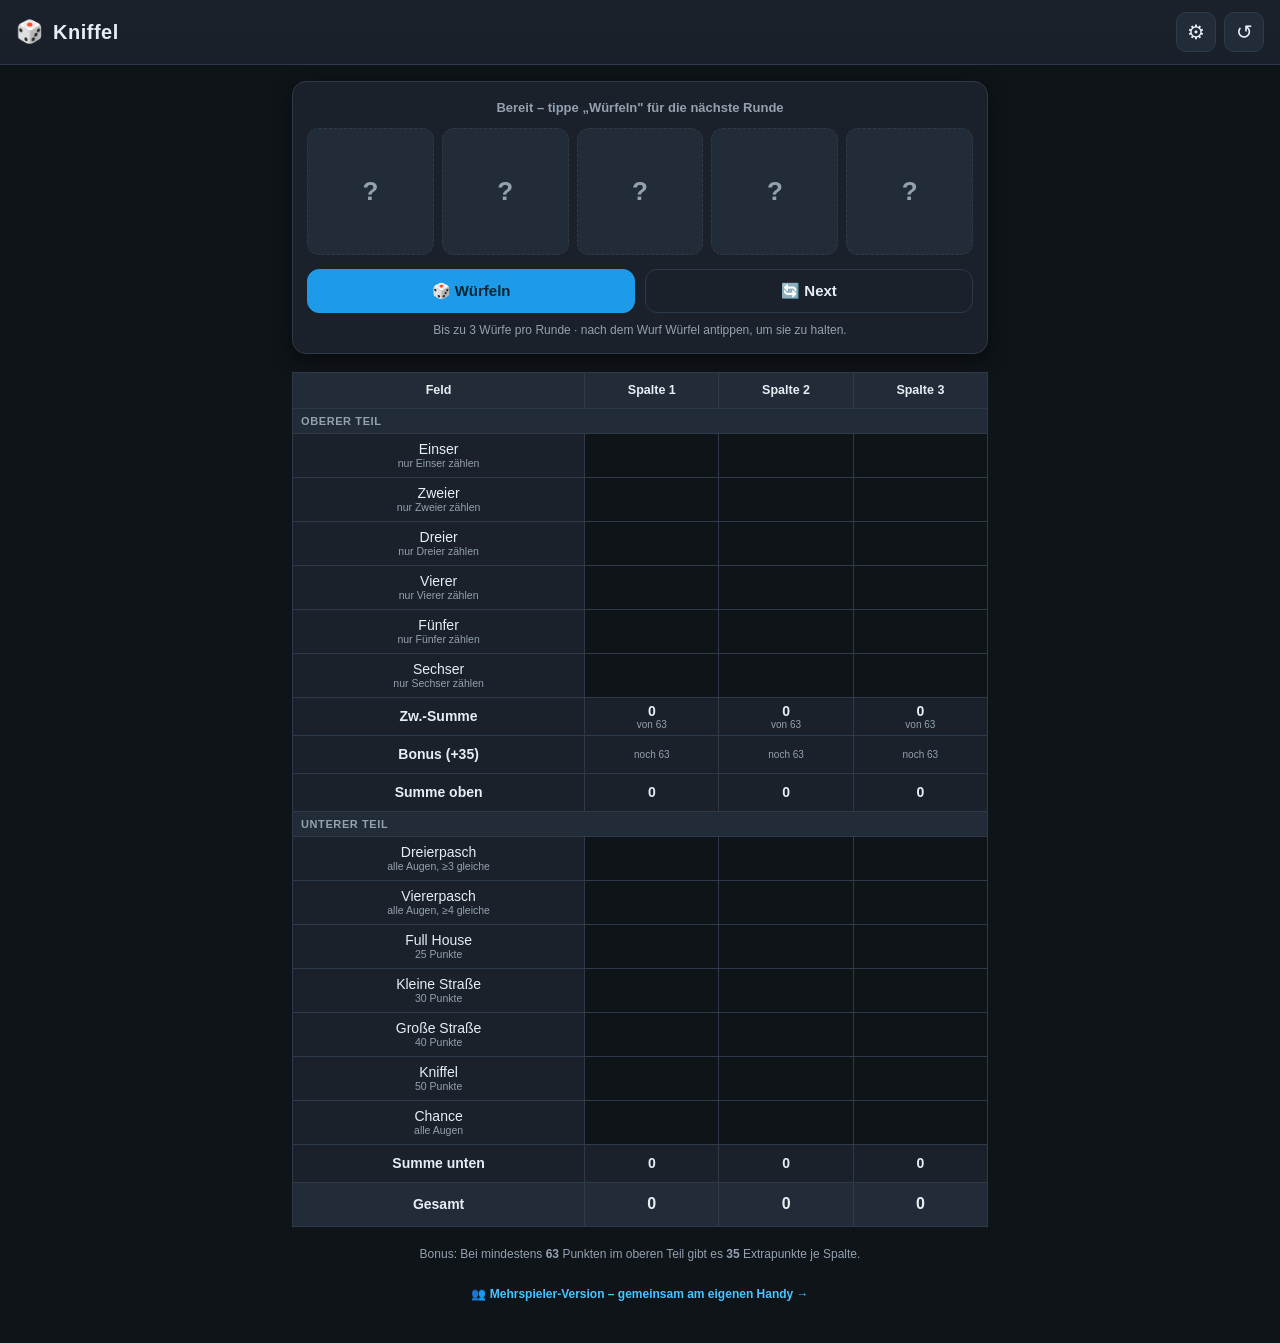
<file: index.html>
<!DOCTYPE html>
<html lang="de">
<head>
  <meta charset="UTF-8" />
  <meta name="viewport" content="width=device-width, initial-scale=1.0, viewport-fit=cover, maximum-scale=1.0, user-scalable=no" />
  <meta name="theme-color" content="#0f1419" />
  <meta name="description" content="Mobiler Kniffel-Spielbogen mit drei Spalten." />
  <title>Kniffel · Spielbogen</title>
  <link rel="manifest" href="manifest.webmanifest" />
  <link rel="icon" href="icon.svg" type="image/svg+xml" />
  <link rel="apple-touch-icon" href="icon.svg" />
  <meta name="apple-mobile-web-app-capable" content="yes" />
  <meta name="apple-mobile-web-app-status-bar-style" content="black-translucent" />
  <link rel="stylesheet" href="styles.css" />
</head>
<body>
  <header class="app-header">
    <div class="app-header__title">
      <span class="app-header__dice">🎲</span>
      <h1>Kniffel</h1>
    </div>
    <div class="app-header__actions">
      <button id="settingsBtn" class="icon-btn" type="button" title="Einstellungen" aria-label="Einstellungen">⚙</button>
      <button id="resetBtn" class="icon-btn" type="button" title="Neues Spiel" aria-label="Neues Spiel">↺</button>
    </div>
  </header>

  <main class="app-main">
    <!-- Würfelbereich -->
    <section class="dice-panel" aria-label="Würfel">
      <div class="round-info">
        <span id="rollStatus">Bereit – tippe „Würfeln" für die nächste Runde</span>
      </div>
      <div class="dice-row" id="diceRow"></div>
      <div class="dice-actions">
        <button id="rollBtn" class="btn btn--accent" type="button">🎲 Würfeln</button>
        <button id="nextRoundBtn" class="btn btn--ghost" type="button">🔄 Next</button>
      </div>
      <p class="dice-hint" id="diceHint">Bis zu 3 Würfe pro Runde · nach dem Wurf Würfel antippen, um sie zu halten.</p>
    </section>

    <!-- Spielbogen -->
    <section class="sheet" aria-label="Spielbogen">
      <table class="sheet-table" id="sheetTable"></table>
    </section>

    <p class="footer-note">
      Bonus: Bei mindestens <strong>63</strong> Punkten im oberen Teil gibt es <strong>35</strong> Extrapunkte je Spalte.
    </p>
    <p class="footer-note">
      <a class="mode-link" href="multiplayer/index.html">👥 Mehrspieler-Version – gemeinsam am eigenen Handy →</a>
    </p>
  </main>

  <!-- Eingabe-Dialog für eine Zelle -->
  <div class="modal" id="cellModal" hidden>
    <div class="modal__backdrop" id="modalBackdrop"></div>
    <div class="modal__sheet" role="dialog" aria-modal="true" aria-labelledby="modalTitle">
      <h3 class="modal__title" id="modalTitle">Eintragen</h3>
      <p class="modal__sub" id="modalSub"></p>
      <div class="modal__picker" id="modalPicker"></div>
      <div class="modal__actions" id="modalActions"></div>
      <div class="modal__manual">
        <input type="number" inputmode="numeric" id="manualInput" placeholder="Eigener Wert" min="0" max="375" />
        <button class="btn btn--accent" id="manualOk" type="button">OK</button>
      </div>
      <button class="btn btn--ghost modal__cancel" id="modalCancel" type="button">Abbrechen</button>
    </div>
  </div>

  <!-- Einstellungen -->
  <div class="modal" id="settingsModal" hidden>
    <div class="modal__backdrop" id="settingsBackdrop"></div>
    <div class="modal__sheet" role="dialog" aria-modal="true" aria-labelledby="settingsTitle">
      <h3 class="modal__title" id="settingsTitle">Einstellungen</h3>
      <label class="switch-row" for="manualToggle">
        <span class="switch-row__text">
          <strong>Manueller Modus</strong>
          <small>Eigene Würfel: Werte direkt in den Zellen eintragen, ohne digitalen Würfelbereich.</small>
        </span>
        <span class="switch">
          <input type="checkbox" id="manualToggle" />
          <span class="switch__slider"></span>
        </span>
      </label>
      <button class="btn btn--accent modal__cancel" id="settingsClose" type="button">Fertig</button>
    </div>
  </div>

  <script src="app.js"></script>
</body>
</html>
</file>
<file: styles.css>
:root {
  --bg: #0f1419;
  --bg-elev: #1a212b;
  --bg-elev-2: #222c39;
  --line: #2e3a48;
  --text: #e7edf3;
  --text-dim: #93a1b0;
  --accent: #4cc2ff;
  --accent-strong: #1e9be8;
  --good: #58d68d;
  --bad: #ff6b6b;
  --warn: #f6c453;
  --ghost: #5a6b7d;
  --radius: 14px;
  --shadow: 0 6px 20px rgba(0, 0, 0, 0.45);
}

* { box-sizing: border-box; -webkit-tap-highlight-color: transparent; }

html, body {
  margin: 0;
  padding: 0;
  background: var(--bg);
  color: var(--text);
  font-family: -apple-system, BlinkMacSystemFont, "Segoe UI", Roboto, "Helvetica Neue", Arial, sans-serif;
  font-size: 16px;
  -webkit-font-smoothing: antialiased;
}

body {
  min-height: 100vh;
  padding-bottom: env(safe-area-inset-bottom);
}

/* ---------- Header ---------- */
.app-header {
  position: sticky;
  top: 0;
  z-index: 20;
  display: flex;
  align-items: center;
  justify-content: space-between;
  padding: calc(env(safe-area-inset-top) + 12px) 16px 12px;
  background: linear-gradient(180deg, var(--bg-elev) 0%, rgba(26, 33, 43, 0.96) 100%);
  border-bottom: 1px solid var(--line);
  backdrop-filter: blur(6px);
}
.app-header__title { display: flex; align-items: center; gap: 10px; }
.app-header__dice { font-size: 22px; }
.app-header h1 { margin: 0; font-size: 20px; font-weight: 700; letter-spacing: 0.5px; }

.icon-btn {
  background: var(--bg-elev-2);
  color: var(--text);
  border: 1px solid var(--line);
  border-radius: 10px;
  width: 40px;
  height: 40px;
  font-size: 20px;
  cursor: pointer;
}
.icon-btn:active { background: var(--line); }

.app-main { padding: 16px 12px 40px; max-width: 720px; margin: 0 auto; }

/* ---------- Würfel ---------- */
.dice-panel {
  background: var(--bg-elev);
  border: 1px solid var(--line);
  border-radius: var(--radius);
  padding: 16px 14px;
  box-shadow: var(--shadow);
}
.dice-row {
  display: grid;
  grid-template-columns: repeat(5, 1fr);
  gap: 8px;
  margin-bottom: 14px;
}
.die {
  position: relative;
  aspect-ratio: 1 / 1;
  background: var(--bg-elev-2);
  border: 1px solid var(--line);
  border-radius: 12px;
  display: grid;
  grid-template-columns: repeat(3, 1fr);
  grid-template-rows: repeat(3, 1fr);
  padding: 14%;
  cursor: pointer;
  transition: transform 0.08s ease, border-color 0.15s ease;
  user-select: none;
}
.die:active { transform: scale(0.94); }
/* Platzhalter vor dem ersten Wurf */
.die--empty {
  display: flex;
  align-items: center;
  justify-content: center;
  padding: 0;
  color: var(--text-dim);
  font-size: 26px;
  font-weight: 700;
  border-style: dashed;
}
/* Gehaltener Würfel */
.die.held {
  border-color: var(--good);
  box-shadow: inset 0 0 0 2px var(--good);
  background: rgba(88, 214, 141, 0.12);
}
.die.is-rolling { animation: shake 0.4s ease; }
@keyframes shake {
  0%, 100% { transform: rotate(0); }
  25% { transform: rotate(-9deg) scale(1.05); }
  75% { transform: rotate(9deg) scale(1.05); }
}
.pip {
  width: 60%;
  height: 60%;
  border-radius: 50%;
  background: var(--text);
  align-self: center;
  justify-self: center;
  margin: auto;
}
/* Pip placement per face value (grid areas) */
.die[data-v="1"] .pip:nth-child(1){ grid-area: 2 / 2; }
.die[data-v="2"] .pip:nth-child(1){ grid-area: 1 / 1; }
.die[data-v="2"] .pip:nth-child(2){ grid-area: 3 / 3; }
.die[data-v="3"] .pip:nth-child(1){ grid-area: 1 / 1; }
.die[data-v="3"] .pip:nth-child(2){ grid-area: 2 / 2; }
.die[data-v="3"] .pip:nth-child(3){ grid-area: 3 / 3; }
.die[data-v="4"] .pip:nth-child(1){ grid-area: 1 / 1; }
.die[data-v="4"] .pip:nth-child(2){ grid-area: 1 / 3; }
.die[data-v="4"] .pip:nth-child(3){ grid-area: 3 / 1; }
.die[data-v="4"] .pip:nth-child(4){ grid-area: 3 / 3; }
.die[data-v="5"] .pip:nth-child(1){ grid-area: 1 / 1; }
.die[data-v="5"] .pip:nth-child(2){ grid-area: 1 / 3; }
.die[data-v="5"] .pip:nth-child(3){ grid-area: 2 / 2; }
.die[data-v="5"] .pip:nth-child(4){ grid-area: 3 / 1; }
.die[data-v="5"] .pip:nth-child(5){ grid-area: 3 / 3; }
.die[data-v="6"] .pip:nth-child(1){ grid-area: 1 / 1; }
.die[data-v="6"] .pip:nth-child(2){ grid-area: 1 / 3; }
.die[data-v="6"] .pip:nth-child(3){ grid-area: 2 / 1; }
.die[data-v="6"] .pip:nth-child(4){ grid-area: 2 / 3; }
.die[data-v="6"] .pip:nth-child(5){ grid-area: 3 / 1; }
.die[data-v="6"] .pip:nth-child(6){ grid-area: 3 / 3; }

.dice-actions { display: flex; gap: 10px; }
.dice-hint { margin: 10px 2px 0; font-size: 12px; color: var(--text-dim); text-align: center; }

.round-info { text-align: center; margin-bottom: 12px; }
#rollStatus { font-size: 13px; font-weight: 600; color: var(--text-dim); }

.btn {
  flex: 1;
  padding: 12px 14px;
  border-radius: 12px;
  font-size: 15px;
  font-weight: 600;
  border: 1px solid var(--line);
  cursor: pointer;
  background: var(--bg-elev-2);
  color: var(--text);
}
.btn:active { transform: scale(0.98); }
.btn:disabled { opacity: 0.4; cursor: default; }
.btn:disabled:active { transform: none; }
.btn--accent { background: var(--accent-strong); border-color: var(--accent-strong); color: #062534; }
.btn--ghost { background: transparent; }

/* ---------- Spielbogen ---------- */
.sheet { margin-top: 18px; overflow-x: auto; }
.sheet-table {
  width: 100%;
  border-collapse: collapse;
  font-size: 14px;
}
.sheet-table th, .sheet-table td {
  border: 1px solid var(--line);
  text-align: center;
  padding: 0;
}
.sheet-table thead th {
  background: var(--bg-elev-2);
  padding: 10px 4px;
  font-size: 12.5px;
  font-weight: 700;
  position: sticky;
  top: 0;
}
.row-label {
  text-align: left;
  padding: 9px 8px;
  background: var(--bg-elev);
  width: 42%;
  line-height: 1.2;
}
.row-label small { display: block; color: var(--text-dim); font-size: 10.5px; font-weight: 400; }

.cell {
  width: 19.3%;
  height: 44px;
  cursor: pointer;
  position: relative;
  font-variant-numeric: tabular-nums;
  font-weight: 600;
}
.cell:active { background: var(--bg-elev-2); }
.cell .val { font-size: 16px; }
.cell .ghost { color: var(--ghost); font-weight: 500; font-size: 15px; }
.cell.struck .val { color: var(--text-dim); }

/* Section divider + computed rows */
.section-row td {
  background: var(--bg-elev-2);
  font-size: 11px;
  text-transform: uppercase;
  letter-spacing: 0.6px;
  color: var(--text-dim);
  padding: 6px 8px;
  text-align: left;
  font-weight: 700;
}
.calc-row td { background: var(--bg-elev); }
.calc-row .row-label { font-weight: 700; }
.calc-cell { font-weight: 700; height: 38px; color: var(--text); }
.calc-cell.bonus-ok { color: var(--good); }
.calc-cell.bonus-miss { color: var(--text-dim); }
.calc-cell .sub { display: block; font-size: 10px; color: var(--text-dim); font-weight: 500; }
.grand-row td { background: var(--bg-elev-2); font-size: 16px; font-weight: 800; height: 44px; }
.grand-row .row-label { font-size: 14px; }

.footer-note { margin: 18px 6px 0; font-size: 12px; color: var(--text-dim); text-align: center; line-height: 1.5; }
.mode-link { display: inline-block; margin-top: 4px; color: var(--accent); font-weight: 600; text-decoration: none; }

/* ---------- Modal ---------- */
.modal { position: fixed; inset: 0; z-index: 50; display: flex; align-items: flex-end; justify-content: center; }
.modal[hidden] { display: none; }
.modal__backdrop { position: absolute; inset: 0; background: rgba(0,0,0,0.6); }
.modal__sheet {
  position: relative;
  width: 100%;
  max-width: 480px;
  background: var(--bg-elev);
  border: 1px solid var(--line);
  border-radius: 18px 18px 0 0;
  padding: 18px 16px calc(18px + env(safe-area-inset-bottom));
  box-shadow: var(--shadow);
  animation: slideUp 0.18s ease;
}
@keyframes slideUp { from { transform: translateY(40px); opacity: 0.4; } to { transform: translateY(0); opacity: 1; } }
.modal__title { margin: 0 0 2px; font-size: 18px; }
.modal__sub { margin: 0 0 14px; font-size: 13px; color: var(--text-dim); }
.modal__actions { display: flex; flex-direction: column; gap: 10px; margin-bottom: 14px; }
.modal__actions .btn { flex: none; width: 100%; text-align: center; }
.modal__manual { display: flex; gap: 8px; margin-bottom: 10px; }
.modal__manual input {
  flex: 1;
  background: var(--bg-elev-2);
  border: 1px solid var(--line);
  border-radius: 12px;
  color: var(--text);
  padding: 12px;
  font-size: 16px;
}
.modal__manual .btn { flex: 0 0 70px; }
.modal__cancel { width: 100%; }

/* Würfel-Auswahl im Modal (manueller Modus) */
.modal__picker:empty { display: none; }
.dice-row--modal { margin-bottom: 16px; }
.dice-row--modal .die { padding: 12%; }
.die--off { opacity: 0.3; border-style: dashed; }
.die--off .pip { background: var(--text-dim); }

/* ---------- Header-Aktionen ---------- */
.app-header__actions { display: flex; gap: 8px; }

/* ---------- Einstellungen: Toggle ---------- */
.switch-row {
  display: flex;
  align-items: center;
  justify-content: space-between;
  gap: 16px;
  padding: 14px 0 18px;
}
.switch-row__text { display: flex; flex-direction: column; gap: 3px; }
.switch-row__text strong { font-size: 15px; }
.switch-row__text small { font-size: 12px; color: var(--text-dim); line-height: 1.35; }

.switch { position: relative; flex: 0 0 52px; width: 52px; height: 30px; }
.switch input { position: absolute; opacity: 0; width: 100%; height: 100%; margin: 0; cursor: pointer; }
.switch__slider {
  position: absolute;
  inset: 0;
  background: var(--bg-elev-2);
  border: 1px solid var(--line);
  border-radius: 999px;
  transition: background 0.18s ease;
  pointer-events: none;
}
.switch__slider::before {
  content: "";
  position: absolute;
  top: 3px;
  left: 3px;
  width: 22px;
  height: 22px;
  border-radius: 50%;
  background: var(--text);
  transition: transform 0.18s ease;
}
.switch input:checked + .switch__slider { background: var(--accent-strong); border-color: var(--accent-strong); }
.switch input:checked + .switch__slider::before { transform: translateX(22px); background: #062534; }

@media (min-width: 600px) {
  .modal { align-items: center; }
  .modal__sheet { border-radius: 18px; }
}
</file>
